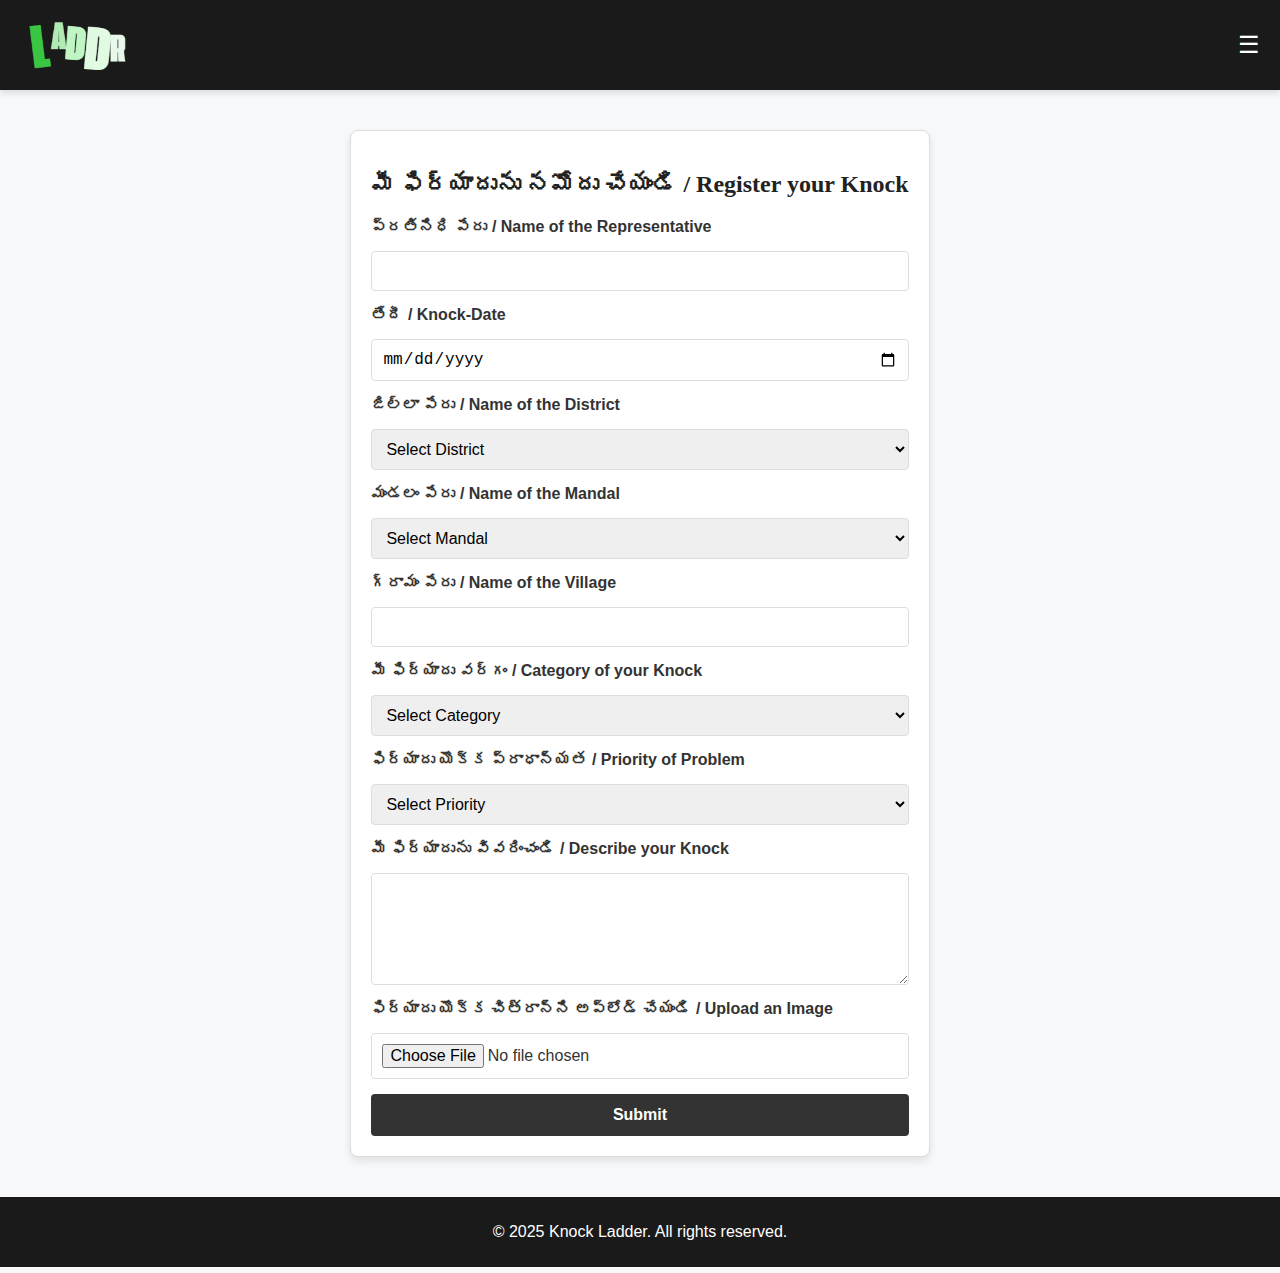
<file: index.html>
<!DOCTYPE html> 
<html lang="en">
<head>
    <meta charset="UTF-8">
    <meta name="viewport" content="width=device-width, initial-scale=1.0">
    <title>Knock Portal</title>
    <link rel="stylesheet" href="styles.css">
</head>
<body>
    <!-- Header -->
    <header>
        <div class="header-content">
            <img src="L.png" alt="Left Logo" class="logo">
            <nav class="nav-bar">
                <div class="menu-toggle">
                    <div class="menu-icon">&#9776;</div>
                    <ul class="menu-dropdown" id="menuDropdown">
                        <li id="signup-link"><a href="signup_page.html">Sign Up</a></li>
                        <li class="hidden" id="form-link"><a href="index.html">KnockForm</a></li>
                        <li class="hidden" id="analysis-link"><a href="analysis_page.html">Analysis</a></li>
                        <li class="hidden" id="account-link"><a href="account_page.html">Account</a></li>
                        <li class="hidden" id="logout-link"><a href="signup_page.html" onclick="logout()">Logout</a></li>
                    </ul>
                </div>
            </nav>
        </div>
    </header>

    <!-- Form Container -->
    <div class="form-container">
        <h2><span class="telugu">మీ ఫిర్యాదును నమోదు చేయండి</span> / Register your Knock</h2>
        <form action="#" method="POST" enctype="multipart/form-data">
            <label for="name"><span class="telugu">ప్రతినిధి పేరు</span> / Name of the Representative</label>
            <input type="text" id="name" name="name" required>

            <label for="date"><span class="telugu">తేదీ</span> / Knock-Date</label>
            <input type="date" id="date" name="date" required>

            <label for="district"><span class="telugu">జిల్లా పేరు</span> / Name of the District</label>
            <select id="district" name="district" required>
                <option value="" disabled selected>Select District</option>
                <option value="district1">Alluri Sitharama Raju</option>
                <option value="district2">Anakapalli</option>
                <option value="district3">District 3</option>
                <option value="district4">District 4</option>
            </select>

            <label for="mandal"><span class="telugu">మండలం పేరు</span> / Name of the Mandal</label>
            <select id="mandal" name="mandal" required>
                <option value="" disabled selected>Select Mandal</option>
                
            </select>

            <label for="village"><span class="telugu">గ్రామం పేరు</span> / Name of the Village</label>
            <input type="text" id="village" name="village" required>

            <label for="category"><span class="telugu">మీ ఫిర్యాదు వర్గం</span> / Category of your Knock</label>
            <select id="category" name="category" required>
                <option value="" disabled selected>Select Category</option>
                <option value="infrastructure">Infrastructure</option>
                <option value="health">Health</option>
                <option value="education">Education</option>
                <option value="other">Other</option>
            </select>

            <label for="priority"><span class="telugu">ఫిర్యాదు యొక్క ప్రాధాన్యత</span> / Priority of Problem</label>
            <select id="priority" name="priority" required>
                <option value="" disabled selected>Select Priority</option>
                <option value="low">Low</option>
                <option value="medium">Medium</option>
                <option value="high">High</option>
                <option value="critical">Critical</option>
            </select>

            <label for="description"><span class="telugu">మీ ఫిర్యాదును వివరించండి</span> / Describe your Knock</label>
            <textarea id="description" name="description" rows="5" required></textarea>

            <label for="image"><span class="telugu">ఫిర్యాదు యొక్క చిత్రాన్ని అప్‌లోడ్ చేయండి</span> / Upload an Image</label>
            <input type="file" id="image" name="image" accept="image/*">

            <button type="submit">Submit</button>
        </form>
    </div>

    <!-- Footer -->
    <footer>
        <p>© 2025 Knock Ladder. All rights reserved.</p>
    </footer>

    <script src="script.js"></script>
</body>
</html>
</file>
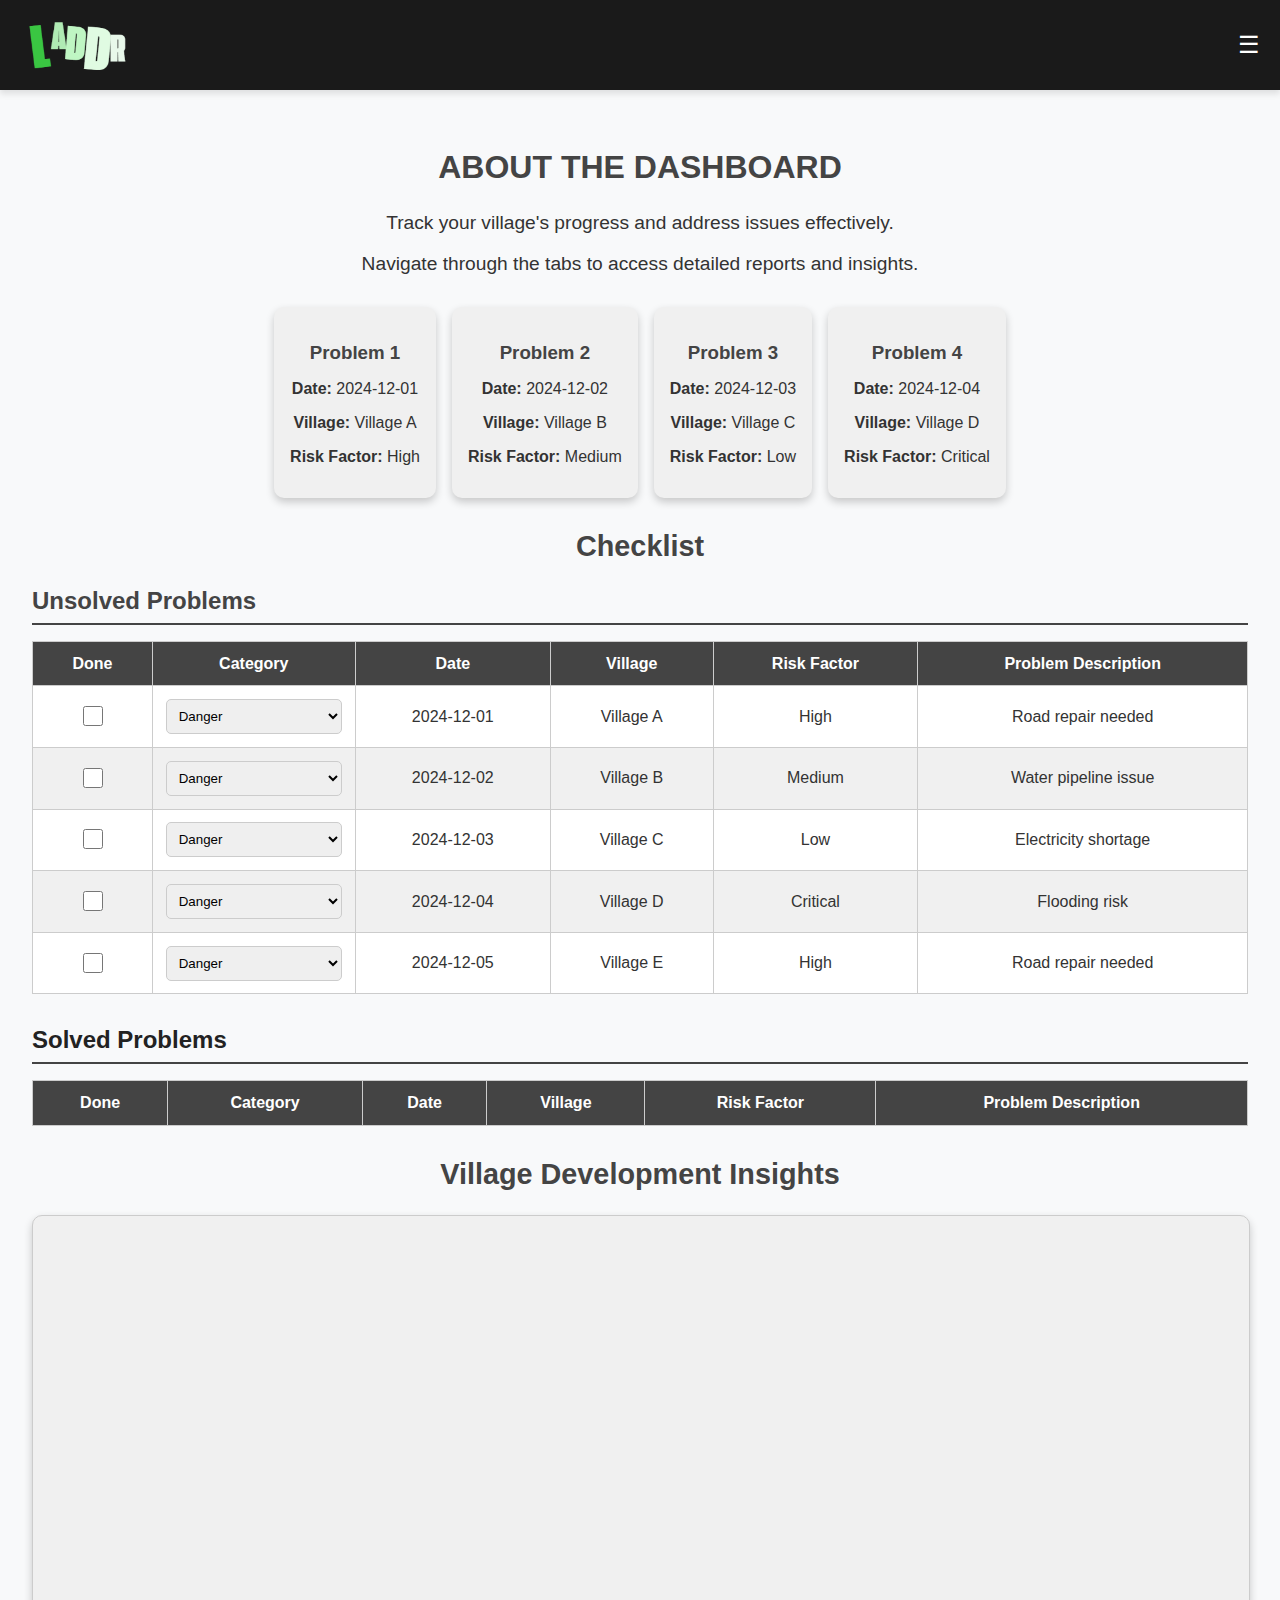
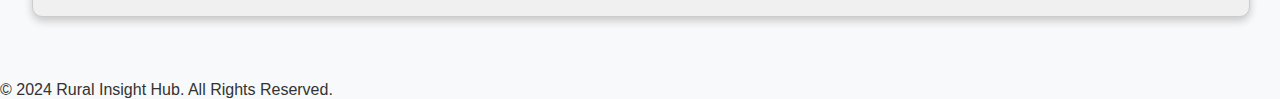
<file: analysis_page.html>
<!DOCTYPE html>
<html lang="en">
<head>
    <meta charset="UTF-8">
    <meta name="viewport" content="width=device-width, initial-scale=1.0">
    <link rel="stylesheet" href="analysis_page.css">
    <script src="analysis_page.js" defer></script>
    <title>Rural Insight Hub</title>
</head>
<body>
    <header>
        <div class="header-content">
            <img src="L.png" alt="Left Logo" class="logo">
            <nav class="nav-bar">
                <div class="menutoggle">
                    <div class="menuicon">&#9776;</div>
                    <ul class="menudropdown" id="menuDropdown">
                        <li id="signup-link"><a href="signup_page.html">Sign Up</a></li>
                        <li class="hidden" id="form-link"><a href="land_page.html">KnockForm</a></li>
                        <li class="hidden" id="analysis-link"><a href="analysis_page.html">Analysis</a></li>
                        <li class="hidden" id="account-link"><a href="accountpage.html">Account</a></li>
                        <li class="hidden" id="logout-link"><a href="signup_page.html" onclick="logout()">Logout</a></li>
                    </ul>
                </div>
            </nav>
        </div>
    </header>
    <main>
        <section class="intro">
            <h2>ABOUT THE DASHBOARD</h2>
            <p>Track your village's progress and address issues effectively.</p>
            <p>Navigate through the tabs to access detailed reports and insights.</p>
        </section>

        <section class="testimonials" id="testimonial-cards">
            <!-- Testimonial cards will be populated dynamically -->
        </section>

        <!-- Checklist Section -->
        <section class="checklist">
            <h2>Checklist</h2>
            <div class="unsolved-section">
                <h3>Unsolved Problems</h3>
                <table id="unsolved-table">
                    <thead>
                        <tr>
                            <th>Done</th>
                            <th>Category</th>
                            <th>Date</th>
                            <th>Village</th>
                            <th>Risk Factor</th>
                            <th>Problem Description</th>
                        </tr>
                    </thead>
                    <tbody>
                        <tr>
                            <td><input type="checkbox" onchange="toggleProblem(this)"></td>
                            <td>
                                <select>
                                    <option value="1">Danger</option>
                                    <option value="2">Critical</option>
                                    <option value="3">High</option>
                                    <option value="4">Medium</option>
                                    <option value="5">Low</option>
                                </select>
                            </td>
                            <td>2024-12-01</td>
                            <td>Village A</td>
                            <td>High</td>
                            <td>Road repair needed</td>
                        </tr>
                        <tr>
                            <td><input type="checkbox" onchange="toggleProblem(this)"></td>
                            <td>
                                <select>
                                    <option value="1">Danger</option>
                                    <option value="2">Critical</option>
                                    <option value="3">High</option>
                                    <option value="4">Medium</option>
                                    <option value="5">Low</option>
                                </select>
                            </td>
                            <td>2024-12-02</td>
                            <td>Village B</td>
                            <td>Medium</td>
                            <td>Water pipeline issue</td>
                        </tr>
                        <tr>
                            <td><input type="checkbox" onchange="toggleProblem(this)"></td>
                            <td>
                                <select>
                                    <option value="1">Danger</option>
                                    <option value="2">Critical</option>
                                    <option value="3">High</option>
                                    <option value="4">Medium</option>
                                    <option value="5">Low</option>
                                </select>
                            </td>
                            <td>2024-12-03</td>
                            <td>Village C</td>
                            <td>Low</td>
                            <td>Electricity shortage</td>
                        </tr>
                        <tr>
                            <td><input type="checkbox" onchange="toggleProblem(this)"></td>
                            <td>
                                <select>
                                    <option value="1">Danger</option>
                                    <option value="2">Critical</option>
                                    <option value="3">High</option>
                                    <option value="4">Medium</option>
                                    <option value="5">Low</option>
                                </select>
                            </td>
                            <td>2024-12-04</td>
                            <td>Village D</td>
                            <td>Critical</td>
                            <td>Flooding risk</td>
                        </tr>
                        <tr>
                            <td><input type="checkbox" onchange="toggleProblem(this)"></td>
                            <td>
                                <select>
                                    <option value="1">Danger</option>
                                    <option value="2">Critical</option>
                                    <option value="3">High</option>
                                    <option value="4">Medium</option>
                                    <option value="5">Low</option>
                                </select>
                            </td>
                            <td>2024-12-05</td>
                            <td>Village E</td>
                            <td>High</td>
                            <td>Road repair needed</td>
                        </tr>
                    </tbody>
                </table>
            </div>

            <div class="solved-section">
                <h3>Solved Problems</h3>
                <table id="solved-table">
                    <thead>
                        <tr>
                            <th>Done</th>
                            <th>Category</th>
                            <th>Date</th>
                            <th>Village</th>
                            <th>Risk Factor</th>
                            <th>Problem Description</th>
                        </tr>
                    </thead>
                    <tbody>
                        <!-- Solved problems will be dynamically added here -->
                    </tbody>
                </table>
            </div>
        </section>

        <!-- Charts Section -->
        <section class="charts">
            <h2>Village Development Insights</h2>
            <div id="chart-container">
                <!-- Placeholder for dynamic charts -->
            </div>
        </section>
    </main>

    <footer>
        &copy; 2024 Rural Insight Hub. All Rights Reserved.
    </footer>

    <script>
        // Function to update testimonial cards with the first 4 unsolved problems
        function updateTestimonialCards() {
            const unsolvedRows = document.querySelectorAll('#unsolved-table tbody tr');
            const testimonialContainer = document.getElementById('testimonial-cards');
            testimonialContainer.innerHTML = ''; // Clear the existing cards

            // Loop through the first 4 unsolved problems and create testimonial cards
            for (let i = 0; i < Math.min(4, unsolvedRows.length); i++) {
                const row = unsolvedRows[i];
                const date = row.cells[2].innerText;
                const village = row.cells[3].innerText;
                const riskFactor = row.cells[4].innerText;

                const testimonialCard = document.createElement('div');
                testimonialCard.classList.add('testimonial-card');
                testimonialCard.innerHTML = `
                    <h3>Problem ${i + 1}</h3>
                    <p><strong>Date:</strong> ${date}</p>
                    <p><strong>Village:</strong> ${village}</p>
                    <p><strong>Risk Factor:</strong> ${riskFactor}</p>
                `;
                testimonialContainer.appendChild(testimonialCard);
            }
        }

        // Call the function to update testimonial cards when the page loads
        window.onload = updateTestimonialCards;

        // Function to handle when a checkbox is toggled
        function toggleProblem(checkbox) {
            const row = checkbox.closest('tr');
            const unsolvedTable = document.getElementById('unsolved-table').querySelector('tbody');
            const solvedTable = document.getElementById('solved-table').querySelector('tbody');
            
            if (checkbox.checked) {
                // Move to Solved
                solvedTable.appendChild(row);
            } else {
                // Move to Unsolved
                unsolvedTable.appendChild(row);
            }

            // Update testimonial cards
            updateTestimonialCards();
        }
    </script>
</body>
</html>
</file>
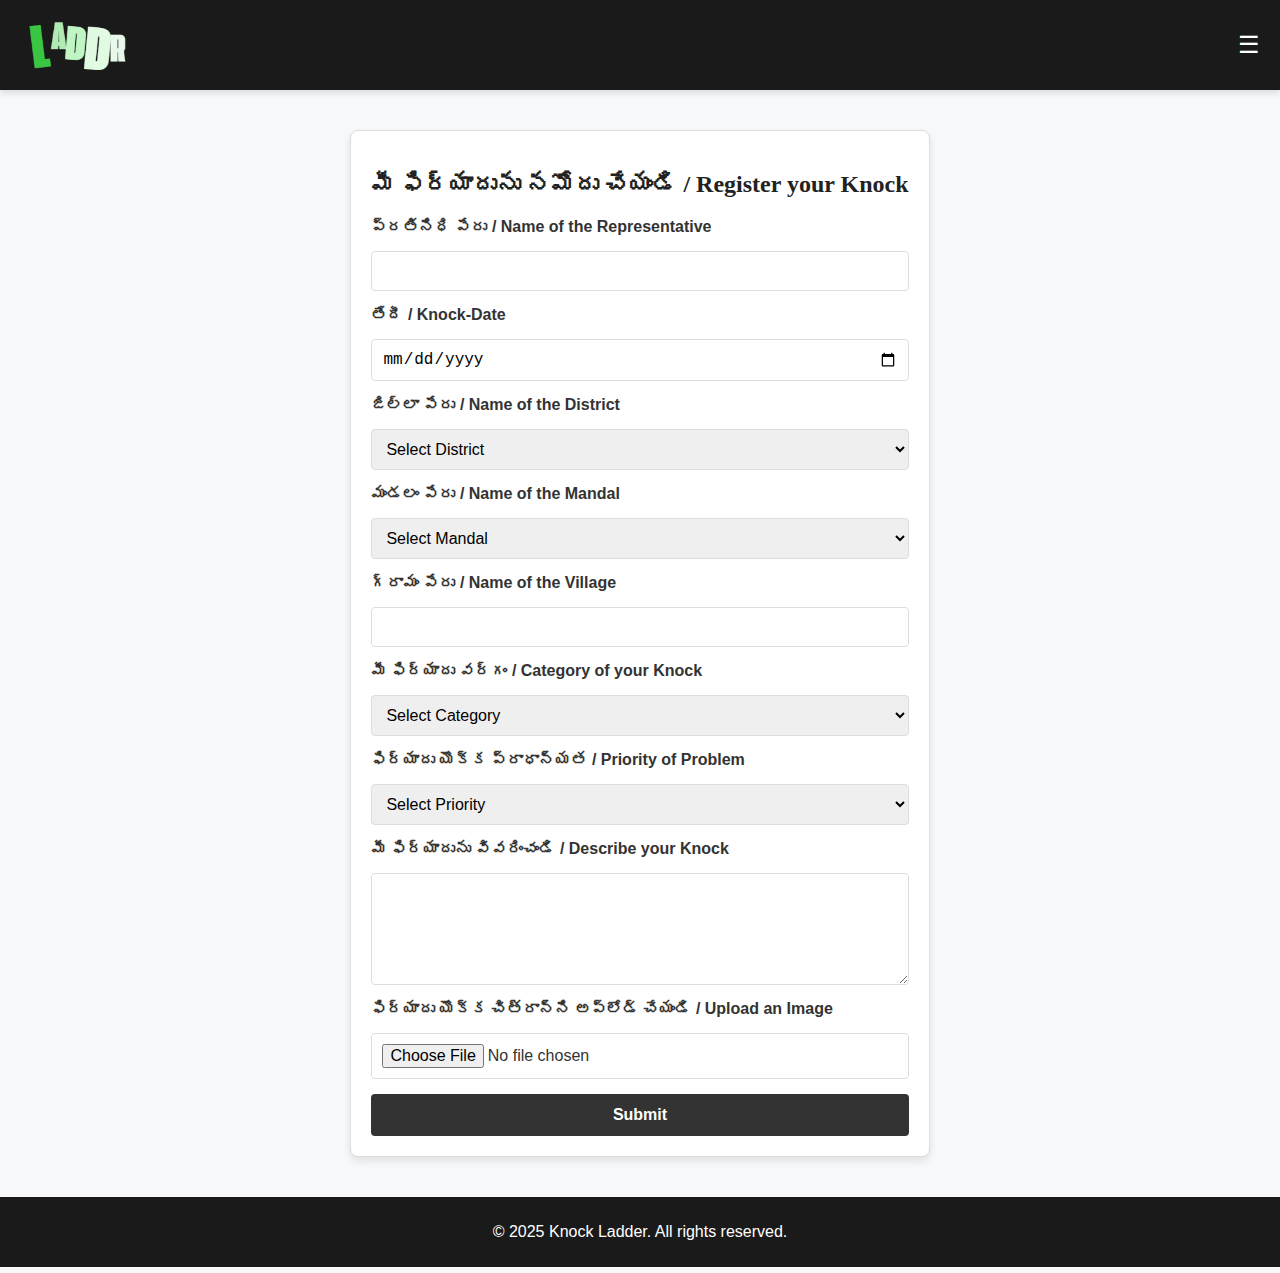
<file: land_page.html>
<!DOCTYPE html> 
<html lang="en">
<head>
    <meta charset="UTF-8">
    <meta name="viewport" content="width=device-width, initial-scale=1.0">
    <title>Knock Portal</title>
    <link rel="stylesheet" href="land_page.css">
</head>
<body>
    <!-- Header -->
    <header>
        <div class="header-content">
            <img src="L.png" alt="Left Logo" class="logo">
            <nav class="nav-bar">
                <div class="menu-toggle">
                    <div class="menu-icon">&#9776;</div>
                    <ul class="menu-dropdown" id="menuDropdown">
                        <li id="signup-link"><a href="signup_page.html">Sign Up</a></li>
                        <li class="hidden" id="form-link"><a href="land_page.html">KnockForm</a></li>
                        <li class="hidden" id="analysis-link"><a href="analysis_page.html">Analysis</a></li>
                        <li class="hidden" id="account-link"><a href="account_page.html">Account</a></li>
                        <li class="hidden" id="logout-link"><a href="signup_page.html" onclick="logout()">Logout</a></li>
                    </ul>
                </div>
            </nav>
        </div>
    </header>

    <!-- Form Container -->
    <div class="form-container">
        <h2><span class="telugu">మీ ఫిర్యాదును నమోదు చేయండి</span> / Register your Knock</h2>
        <form action="#" method="POST" enctype="multipart/form-data">
            <label for="name"><span class="telugu">ప్రతినిధి పేరు</span> / Name of the Representative</label>
            <input type="text" id="name" name="name" required>

            <label for="date"><span class="telugu">తేదీ</span> / Knock-Date</label>
            <input type="date" id="date" name="date" required>

            <label for="district"><span class="telugu">జిల్లా పేరు</span> / Name of the District</label>
            <select id="district" name="district" required>
                <option value="" disabled selected>Select District</option>
                <option value="district1">Alluri Sitharama Raju</option>
                <option value="district2">Anakapalli</option>
                <option value="district3">District 3</option>
                <option value="district4">District 4</option>
            </select>

            <label for="mandal"><span class="telugu">మండలం పేరు</span> / Name of the Mandal</label>
            <select id="mandal" name="mandal" required>
                <option value="" disabled selected>Select Mandal</option>
                
            </select>

            <label for="village"><span class="telugu">గ్రామం పేరు</span> / Name of the Village</label>
            <input type="text" id="village" name="village" required>

            <label for="category"><span class="telugu">మీ ఫిర్యాదు వర్గం</span> / Category of your Knock</label>
            <select id="category" name="category" required>
                <option value="" disabled selected>Select Category</option>
                <option value="infrastructure">Infrastructure</option>
                <option value="health">Health</option>
                <option value="education">Education</option>
                <option value="other">Other</option>
            </select>

            <label for="priority"><span class="telugu">ఫిర్యాదు యొక్క ప్రాధాన్యత</span> / Priority of Problem</label>
            <select id="priority" name="priority" required>
                <option value="" disabled selected>Select Priority</option>
                <option value="low">Low</option>
                <option value="medium">Medium</option>
                <option value="high">High</option>
                <option value="critical">Critical</option>
            </select>

            <label for="description"><span class="telugu">మీ ఫిర్యాదును వివరించండి</span> / Describe your Knock</label>
            <textarea id="description" name="description" rows="5" required></textarea>

            <label for="image"><span class="telugu">ఫిర్యాదు యొక్క చిత్రాన్ని అప్‌లోడ్ చేయండి</span> / Upload an Image</label>
            <input type="file" id="image" name="image" accept="image/*">

            <button type="submit">Submit</button>
        </form>
    </div>

    <!-- Footer -->
    <footer>
        <p>© 2025 Knock Ladder. All rights reserved.</p>
    </footer>

    <script src="land_page.js"></script>
</body>
</html>
</file>
<file: analysis_page.css>
/* General Styles */
body {
    font-family: 'Roboto Condensed', sans-serif;
    margin: 0;
    padding: 0;
    background:#f8f9fa; /* Mapped to css2 body background gradient */
    color: #333; /* Retained from original */
}

/* Header */
header {
    background-color: #1a1a1a;
    padding: 15px 20px;
    display: flex;
    justify-content: space-between;
    align-items: center;
    color: white;
    box-shadow: 0 4px 6px rgba(0, 0, 0, 0.1);
}

.header-content {
    display: flex;
    justify-content: space-between;
    align-items: center;
    width: 100%;
}

.logo {
    max-height: 60px;
    margin-right: 20px;
}

/* Navbar */
.nav-bar {
    display: flex;
    align-items: center;
    position: relative;
}

.nav-bar a {
    text-decoration: none;
    color: white;
    font-weight: bold;
    margin-right: 20px;
    font-size: 16px;
}

/* Menu Toggle (Hamburger Menu) */
.menutoggle {
    position: relative;
}

.menuicon {
    font-size: 24px;
    cursor: pointer;
}

.menudropdown {
    position: absolute;
    top: 100%;
    right: 0;
    background-color: #3b3b3b;
    display: none;
    list-style: none;
    padding: 10px 0;
    box-shadow: 0 4px 6px rgba(0, 0, 0, 0.2);
    border-radius: 4px;
}

.menudropdown li {
    padding: 15px;
    text-align: center;
}

.menudropdown li a {
    text-decoration: none;
    color: white;
    font-weight: bold;
    display: block;
}

.menudropdown li a:hover {
    color: #ff9595;
}

.hidden {
    display: none;
}

/* Show menu on toggle */
.menutoggle.open .menu-dropdown {
    display: block;
}

header h1 {
    font-size: 2rem;
    color: #fff; /* Mapped to css2 text color */
}

/* Main Section */
main {
    padding: 2rem;
}
.intro {
    text-align: center;
}
.intro h2 {
    color: #444444; /* Mapped to css2 darker gradient color */
    font-size: 2rem;
}
.intro p {
    font-size: 1.2rem;
}

/* Testimonial Cards */
.testimonials {
    display: flex;
    flex-wrap: wrap;
    justify-content: center;
    gap: 1rem;
    margin: 2rem 0;
}
.testimonial-card {
    background: #f0f0f0; /* Mapped to css2 light gray */
    padding: 1rem;
    border-radius: 10px;
    box-shadow: 0 4px 8px rgba(0, 0, 0, 0.2); /* Mapped to css2 shadows */
    max-width: 250px;
    text-align: center;
    transition: transform 0.3s ease;
}
.testimonial-card:hover {
    transform: translateY(-5px);
}
.testimonial-card h3 {
    color: #444444; /* Mapped to css2 darker gradient color */
    margin-bottom: 0.5rem;
}

/* Checklist Section */
.checklist {
    margin: 2rem 0;
}
.checklist h2 {
    color: #444444; /* Mapped to css2 darker gradient color */
    text-align: center;
    font-size: 1.8rem;
}
.checklist h3 {
    margin: 1rem 0;
    color: #333;
    font-size: 1.5rem;
    text-align: left;
    border-bottom: 2px solid #444444; /* Mapped to css2 border hover color */
    padding-bottom: 0.5rem;
}
.checklist table {
    width: 100%;
    border-collapse: collapse;
    margin: 1rem 0;
}
.checklist th,
.checklist td {
    padding: 0.8rem;
    text-align: center;
    border: 1px solid #ccc; /* Retained for readability */
    font-size: 1rem;
}
.checklist th {
    background: #444444; /* Mapped to css2 hover background */
    color: #fff; /* Mapped to css2 white text */
}
.checklist tbody tr:nth-child(even) {
    background: #f0f0f0; /* Mapped to css2 light gray */
}
.checklist tbody tr:nth-child(odd) {
    background: #ffffff; /* Retained for light alternate rows */
}
.checklist select {
    width: 100%;
    padding: 0.5rem;
    border-radius: 5px;
    border: 1px solid #ccc;
}
.unsolved-section,
.solved-section {
    margin-bottom: 2rem;
}
.unsolved-section h3 {
    color: #444444; /* Mapped to css2 darker gradient color */
}
.solved-section h3 {
    color: #222222; /* Mapped to css2 black */
}

/* Checkbox Styling */
.checklist input[type="checkbox"] {
    width: 20px;
    height: 20px;
    cursor: pointer;
}

/* Charts Section */
.charts {
    text-align: center;
    margin: 2rem 0;
}
.charts h2 {
    font-size: 1.8rem;
    color: #444444; /* Mapped to css2 darker gradient color */
}
#chart-container {
    width: 100%;
    height: 400px;
    background: #f0f0f0; /* Mapped to css2 light gray */
    border: 1px solid #ccc;
    border-radius: 10px;
    display: flex;
    align-items: center;
    justify-content: center;
    box-shadow: 0 4px 8px rgba(0, 0, 0, 0.2); /* Mapped to css2 shadows */
}
</file>
<file: styles.css>
/* General Reset */
body {
    margin: 0;
    padding: 0;
    font-family: 'Roboto', sans-serif;
    background-color: #f8f9fa;
    color: #333;
    min-height: 100vh;
    display: flex;
    flex-direction: column;
}

/* Header */
header {
    background-color: #1a1a1a;
    padding: 15px 20px;
    display: flex;
    justify-content: space-between;
    align-items: center;
    color: white;
    box-shadow: 0 4px 6px rgba(0, 0, 0, 0.1);
}

.header-content {
    display: flex;
    justify-content: space-between;
    align-items: center;
    width: 100%;
}

.logo {
    max-height: 60px;
    margin-right: 20px;
}

/* Navbar */
.nav-bar {
    display: flex;
    align-items: center;
    position: relative;
}

.nav-bar a {
    text-decoration: none;
    color: white;
    font-weight: bold;
    margin-right: 20px;
    font-size: 16px;
}

/* Menu Toggle (Hamburger Menu) */
.menu-toggle {
    position: relative;
}

.menu-icon {
    font-size: 24px;
    cursor: pointer;
}

.menu-dropdown {
    position: absolute;
    top: 100%;
    right: 0;
    background-color: #3b3b3b;
    display: none;
    list-style: none;
    padding: 10px 0;
    box-shadow: 0 4px 6px rgba(0, 0, 0, 0.2);
    border-radius: 4px;
}

.menu-dropdown li {
    padding: 15px;
    text-align: center;
}

.menu-dropdown li a {
    text-decoration: none;
    color: white;
    font-weight: bold;
    display: block;
}

.menu-dropdown li a:hover {
    color: #ff9595;
}

.hidden {
    display: none;
}

/* Show menu on toggle */
.menu-toggle.open .menu-dropdown {
    display: block;
}

/* Form Container */
.form-container {
    margin: 40px auto;
    max-width: 600px;
    padding: 20px;
    border: 1px solid #ddd;
    border-radius: 8px;
    background-color: #fff;
    box-shadow: 0 4px 8px rgba(0, 0, 0, 0.1);
}

.form-container h2 {
    text-align: center;
    color: #222;
    font-size: 24px;
    margin-bottom: 20px;
    font-family: 'Cinzel', serif;
}

.form-container .telugu {
    font-family: 'Noto Serif Telugu', serif;
}

form {
    display: flex;
    flex-direction: column;
    gap: 15px;
}

form label {
    font-weight: bold;
}

form input, form select, form textarea {
    padding: 10px;
    font-size: 16px;
    border: 1px solid #ddd;
    border-radius: 4px;
    width: 100%;
    box-sizing: border-box;
}

form button {
    width: 100%;
    padding: 12px;
    font-size: 16px;
    background: #333;
    color: #fff;
    border: none;
    border-radius: 4px;
    cursor: pointer;
    font-weight: bold;
    transition: background 0.3s ease-in-out, transform 0.2s ease-out;
}

form button:hover {
    background: #1a1a1a;
    transform: translateY(-2px);
}

/* Footer */
footer {
    background-color: #1a1a1a;
    color: white;
    text-align: center;
    padding: 10px 20px;
    margin-top: auto;
}
</file>
<file: land_page.css>
/* General Reset */
body {
    margin: 0;
    padding: 0;
    font-family: 'Roboto', sans-serif;
    background-color: #f8f9fa;
    color: #333;
    min-height: 100vh;
    display: flex;
    flex-direction: column;
}

/* Header */
header {
    background-color: #1a1a1a;
    padding: 15px 20px;
    display: flex;
    justify-content: space-between;
    align-items: center;
    color: white;
    box-shadow: 0 4px 6px rgba(0, 0, 0, 0.1);
}

.header-content {
    display: flex;
    justify-content: space-between;
    align-items: center;
    width: 100%;
}

.logo {
    max-height: 60px;
    margin-right: 20px;
}

/* Navbar */
.nav-bar {
    display: flex;
    align-items: center;
    position: relative;
}

.nav-bar a {
    text-decoration: none;
    color: white;
    font-weight: bold;
    margin-right: 20px;
    font-size: 16px;
}

/* Menu Toggle (Hamburger Menu) */
.menu-toggle {
    position: relative;
}

.menu-icon {
    font-size: 24px;
    cursor: pointer;
}

.menu-dropdown {
    position: absolute;
    top: 100%;
    right: 0;
    background-color: #3b3b3b;
    display: none;
    list-style: none;
    padding: 10px 0;
    box-shadow: 0 4px 6px rgba(0, 0, 0, 0.2);
    border-radius: 4px;
}

.menu-dropdown li {
    padding: 15px;
    text-align: center;
}

.menu-dropdown li a {
    text-decoration: none;
    color: white;
    font-weight: bold;
    display: block;
}

.menu-dropdown li a:hover {
    color: #ff9595;
}

.hidden {
    display: none;
}

/* Show menu on toggle */
.menu-toggle.open .menu-dropdown {
    display: block;
}

/* Form Container */
.form-container {
    margin: 40px auto;
    max-width: 600px;
    padding: 20px;
    border: 1px solid #ddd;
    border-radius: 8px;
    background-color: #fff;
    box-shadow: 0 4px 8px rgba(0, 0, 0, 0.1);
}

.form-container h2 {
    text-align: center;
    color: #222;
    font-size: 24px;
    margin-bottom: 20px;
    font-family: 'Cinzel', serif;
}

.form-container .telugu {
    font-family: 'Noto Serif Telugu', serif;
}

form {
    display: flex;
    flex-direction: column;
    gap: 15px;
}

form label {
    font-weight: bold;
}

form input, form select, form textarea {
    padding: 10px;
    font-size: 16px;
    border: 1px solid #ddd;
    border-radius: 4px;
    width: 100%;
    box-sizing: border-box;
}

form button {
    width: 100%;
    padding: 12px;
    font-size: 16px;
    background: #333;
    color: #fff;
    border: none;
    border-radius: 4px;
    cursor: pointer;
    font-weight: bold;
    transition: background 0.3s ease-in-out, transform 0.2s ease-out;
}

form button:hover {
    background: #1a1a1a;
    transform: translateY(-2px);
}

/* Footer */
footer {
    background-color: #1a1a1a;
    color: white;
    text-align: center;
    padding: 10px 20px;
    margin-top: auto;
}
</file>
